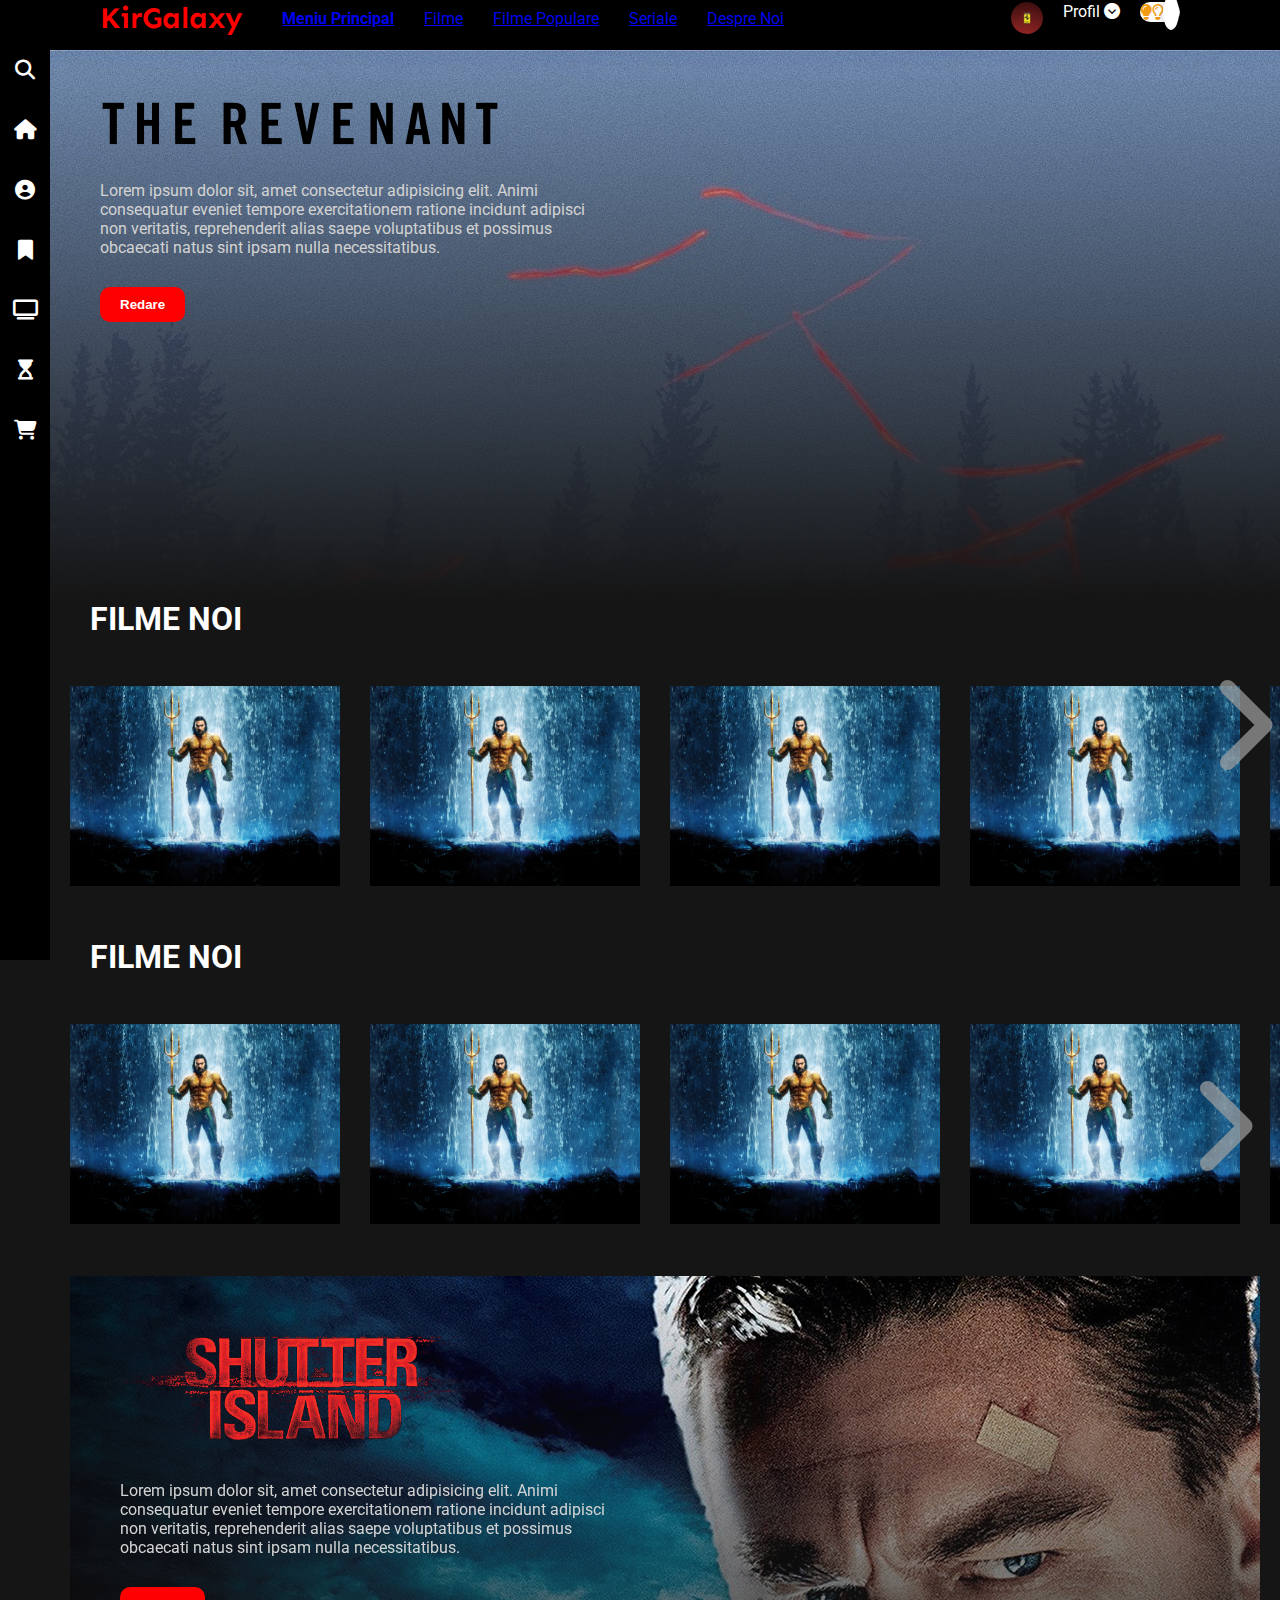
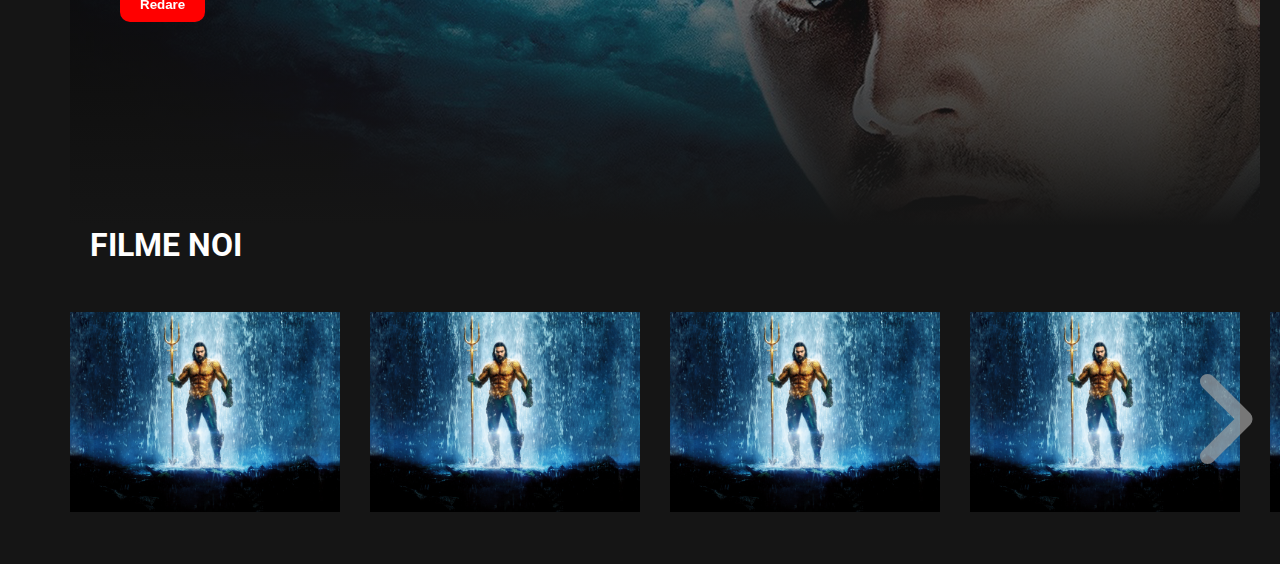
<file: index.html>
<!DOCTYPE html>
<html lang="en">
  <head>
    <meta charset="UTF-8" />
    <meta name="viewport" content="width=device-width, initial-scale=1.0" />
    <link rel="stylesheet" href="style.css" />
    <link rel="preconnect" href="https://fonts.googleapis.com" />
    <link rel="preconnect" href="https://fonts.gstatic.com" crossorigin />
    <link
      href="https://fonts.googleapis.com/css2?family=Roboto:ital,wght@0,100;0,300;0,400;0,500;0,700;0,900;1,100;1,300;1,400;1,500;1,700;1,900&family=Sen:wght@400..800&display=swap"
      rel="stylesheet"
    />
    <link
      rel="stylesheet"
      href="https://cdnjs.cloudflare.com/ajax/libs/font-awesome/6.7.1/css/all.min.css"
    />
    <title>KirGalaxy</title>
  </head>
  <body>
    <div class="navbar">
      <div class="navbar-container">
        <div class="logo-container">
          <h1><div class="logo">KirGalaxy</div></h1>
        </div>
        <div class="menu-container">
          <ul class="menu-list">
            <li class="menu-list-items active">
              <a href="meniu-principal/index.html">Meniu Principal</a>
            </li>
            <li class="menu-list-items">
              <a href="filme/index.html">Filme</a>
            </li>
            <li class="menu-list-items">
              <a href="filme-populare/index.html">Filme Populare</a>
            </li>
            <li class="menu-list-items">
              <a href="seriale/index.html">Seriale</a>
            </li>
            <li class="menu-list-items">
              <a href="despre-noi/index.html">Despre Noi</a>
            </li>
          </ul>
        </div>
        <div class="profile-container">
          <img
            class="profile-picture"
            src="images/red-carbon-fiber-ferrari-logo-20ypd4gblrltb6mn.jpg"
            alt=""
          />
          <div class="profile-text-container">
            <span class="profile-text">Profil</span>
            <i class="fa-solid fa-circle-chevron-down"></i>
          </div>
          <!-- Light/Dark Mode Toggle -->
          <div class="toggle">
            <i class="fa-solid fa-lightbulb toggle-icon"></i>
            <i class="fa-regular fa-lightbulb toggle-icon"></i>
            <div class="toggle-ball"></div>
          </div>
        </div>
      </div>
    </div>
    <div class="sidebar">
      <i class="left-menu-icon fa-solid fa-magnifying-glass"></i>
      <i class="left-menu-icon fa-solid fa-house"></i>
      <i class="left-menu-icon fa-solid fa-circle-user"></i>
      <i class="left-menu-icon fa-solid fa-bookmark"></i>
      <i class="left-menu-icon fa-solid fa-tv"></i>
      <i class="left-menu-icon fa-solid fa-hourglass-start"></i>
      <i class="left-menu-icon fa-solid fa-cart-shopping"></i>
    </div>
    <div class="container">
      <div class="content-container">
        <div
          class="featured-content"
          style="
            background: linear-gradient(to bottom, rgba(0, 0, 0, 0), #151515),
              url(images/wallpaperflare.com_wallpaper.jpg);
          "
        >
          <img
            class="featured-title"
            src="images/The_Revenant.svg.png"
            alt=""
          />
          <p class="featured-desc">
            Lorem ipsum dolor sit, amet consectetur adipisicing elit. Animi
            consequatur eveniet tempore exercitationem ratione incidunt adipisci
            non veritatis, reprehenderit alias saepe voluptatibus et possimus
            obcaecati natus sint ipsam nulla necessitatibus.
          </p>
          <button class="featured-button">Redare</button>
        </div>
        <div class="movie-list-container">
          <h1 class="movie-list-container">FILME NOI</h1>
          <div class="movie-list-wrapper">
            <div class="movie-list">
              <div class="movie-list-item">
                <img
                  class="movie-list-item-img"
                  src="images/mov1 aqua.jpg"
                  alt=""
                />
                <span class="movie-list-item-title">AQUAMAN</span>
                <p class="movie-list-item-desc">
                  Lorem ipsum dolor sit, amet consectetur adipisicing elit.
                  Provident voluptas odio iste dignissimos in. Aut ratione non
                  ipsa reiciendis asperiores earum velit distinctio nemo?
                  Reiciendis minima saepe maiores harum enim.
                </p>
                <button class="movie-list-item-button">REDARE</button>
              </div>
              <div class="movie-list-item">
                <img
                  class="movie-list-item-img"
                  src="images/mov1 aqua.jpg"
                  alt=""
                />
                <span class="movie-list-item-title">AQUAMAN</span>
                <p class="movie-list-item-desc">
                  Lorem ipsum dolor sit, amet consectetur adipisicing elit.
                  Provident voluptas odio iste dignissimos in. Aut ratione non
                  ipsa reiciendis asperiores earum velit distinctio nemo?
                  Reiciendis minima saepe maiores harum enim.
                </p>
                <button class="movie-list-item-button">REDARE</button>
              </div>

              <div class="movie-list-item">
                <img
                  class="movie-list-item-img"
                  src="images/mov1 aqua.jpg"
                  alt=""
                />
                <span class="movie-list-item-title">AQUAMAN</span>
                <p class="movie-list-item-desc">
                  Lorem ipsum dolor sit, amet consectetur adipisicing elit.
                  Provident voluptas odio iste dignissimos in. Aut ratione non
                  ipsa reiciendis asperiores earum velit distinctio nemo?
                  Reiciendis minima saepe maiores harum enim.
                </p>
                <button class="movie-list-item-button">REDARE</button>
              </div>
              <div class="movie-list-item">
                <img
                  class="movie-list-item-img"
                  src="images/mov1 aqua.jpg"
                  alt=""
                />
                <span class="movie-list-item-title">AQUAMAN</span>
                <p class="movie-list-item-desc">
                  Lorem ipsum dolor sit, amet consectetur adipisicing elit.
                  Provident voluptas odio iste dignissimos in. Aut ratione non
                  ipsa reiciendis asperiores earum velit distinctio nemo?
                  Reiciendis minima saepe maiores harum enim.
                </p>
                <button class="movie-list-item-button">REDARE</button>
              </div>
              <div class="movie-list-item">
                <img
                  class="movie-list-item-img"
                  src="images/mov1 aqua.jpg"
                  alt=""
                />
                <span class="movie-list-item-title">AQUAMAN</span>
                <p class="movie-list-item-desc">
                  Lorem ipsum dolor sit, amet consectetur adipisicing elit.
                  Provident voluptas odio iste dignissimos in. Aut ratione non
                  ipsa reiciendis asperiores earum velit distinctio nemo?
                  Reiciendis minima saepe maiores harum enim.
                </p>
                <button class="movie-list-item-button">REDARE</button>
              </div>
              <div class="movie-list-item">
                <img
                  class="movie-list-item-img"
                  src="images/mov1 aqua.jpg"
                  alt=""
                />
                <span class="movie-list-item-title">AQUAMAN</span>
                <p class="movie-list-item-desc">
                  Lorem ipsum dolor sit, amet consectetur adipisicing elit.
                  Provident voluptas odio iste dignissimos in. Aut ratione non
                  ipsa reiciendis asperiores earum velit distinctio nemo?
                  Reiciendis minima saepe maiores harum enim.
                </p>
                <button class="movie-list-item-button">REDARE</button>
              </div>
              <div class="movie-list-item">
                <img
                  class="movie-list-item-img"
                  src="images/mov1 aqua.jpg"
                  alt=""
                />
                <span class="movie-list-item-title">AQUAMAN</span>
                <p class="movie-list-item-desc">
                  Lorem ipsum dolor sit, amet consectetur adipisicing elit.
                  Provident voluptas odio iste dignissimos in. Aut ratione non
                  ipsa reiciendis asperiores earum velit distinctio nemo?
                  Reiciendis minima saepe maiores harum enim.
                </p>
                <button class="movie-list-item-button">REDARE</button>
              </div>
              <div class="movie-list-item">
                <img
                  class="movie-list-item-img"
                  src="images/mov1 aqua.jpg"
                  alt=""
                />
                <span class="movie-list-item-title">AQUAMAN</span>
                <p class="movie-list-item-desc">
                  Lorem ipsum dolor sit, amet consectetur adipisicing elit.
                  Provident voluptas odio iste dignissimos in. Aut ratione non
                  ipsa reiciendis asperiores earum velit distinctio nemo?
                  Reiciendis minima saepe maiores harum enim.
                </p>
                <button class="movie-list-item-button">REDARE</button>
              </div>
              <div class="movie-list-item">
                <img
                  class="movie-list-item-img"
                  src="images/mov1 aqua.jpg"
                  alt=""
                />
                <span class="movie-list-item-title">AQUAMAN</span>
                <p class="movie-list-item-desc">
                  Lorem ipsum dolor sit, amet consectetur adipisicing elit.
                  Provident voluptas odio iste dignissimos in. Aut ratione non
                  ipsa reiciendis asperiores earum velit distinctio nemo?
                  Reiciendis minima saepe maiores harum enim.
                </p>
                <button class="movie-list-item-button">REDARE</button>
              </div>
              <div class="movie-list-item">
                <img
                  class="movie-list-item-img"
                  src="images/mov1 aqua.jpg"
                  alt=""
                />
                <span class="movie-list-item-title">AQUAMAN</span>
                <p class="movie-list-item-desc">
                  Lorem ipsum dolor sit, amet consectetur adipisicing elit.
                  Provident voluptas odio iste dignissimos in. Aut ratione non
                  ipsa reiciendis asperiores earum velit distinctio nemo?
                  Reiciendis minima saepe maiores harum enim.
                </p>
                <button class="movie-list-item-button">REDARE</button>
              </div>
              <div class="movie-list-item">
                <img
                  class="movie-list-item-img"
                  src="images/mov1 aqua.jpg"
                  alt=""
                />
                <span class="movie-list-item-title">AQUAMAN</span>
                <p class="movie-list-item-desc">
                  Lorem ipsum dolor sit, amet consectetur adipisicing elit.
                  Provident voluptas odio iste dignissimos in. Aut ratione non
                  ipsa reiciendis asperiores earum velit distinctio nemo?
                  Reiciendis minima saepe maiores harum enim.
                </p>
                <button class="movie-list-item-button">REDARE</button>
              </div>
            </div>
          </div>
          <i class="fa-solid fa-angle-right arrow"></i>
        </div>
        <div class="movie-list-container">
          <h1 class="movie-list-container">FILME NOI</h1>
          <div class="movie-list-wrapper">
            <div class="movie-list">
              <div class="movie-list-item">
                <img
                  class="movie-list-item-img"
                  src="images/mov1 aqua.jpg"
                  alt=""
                />
                <span class="movie-list-item-title">AQUAMAN</span>
                <p class="movie-list-item-desc">
                  Lorem ipsum dolor sit, amet consectetur adipisicing elit.
                  Provident voluptas odio iste dignissimos in. Aut ratione non
                  ipsa reiciendis asperiores earum velit distinctio nemo?
                  Reiciendis minima saepe maiores harum enim.
                </p>
                <button class="movie-list-item-button">REDARE</button>
              </div>
              <div class="movie-list-item">
                <img
                  class="movie-list-item-img"
                  src="images/mov1 aqua.jpg"
                  alt=""
                />
                <span class="movie-list-item-title">AQUAMAN</span>
                <p class="movie-list-item-desc">
                  Lorem ipsum dolor sit, amet consectetur adipisicing elit.
                  Provident voluptas odio iste dignissimos in. Aut ratione non
                  ipsa reiciendis asperiores earum velit distinctio nemo?
                  Reiciendis minima saepe maiores harum enim.
                </p>
                <button class="movie-list-item-button">REDARE</button>
              </div>
              <div class="movie-list-item">
                <img
                  class="movie-list-item-img"
                  src="images/mov1 aqua.jpg"
                  alt=""
                />
                <span class="movie-list-item-title">AQUAMAN</span>
                <p class="movie-list-item-desc">
                  Lorem ipsum dolor sit, amet consectetur adipisicing elit.
                  Provident voluptas odio iste dignissimos in. Aut ratione non
                  ipsa reiciendis asperiores earum velit distinctio nemo?
                  Reiciendis minima saepe maiores harum enim.
                </p>
                <button class="movie-list-item-button">REDARE</button>
              </div>
              <div class="movie-list-item">
                <img
                  class="movie-list-item-img"
                  src="images/mov1 aqua.jpg"
                  alt=""
                />
                <span class="movie-list-item-title">AQUAMAN</span>
                <p class="movie-list-item-desc">
                  Lorem ipsum dolor sit, amet consectetur adipisicing elit.
                  Provident voluptas odio iste dignissimos in. Aut ratione non
                  ipsa reiciendis asperiores earum velit distinctio nemo?
                  Reiciendis minima saepe maiores harum enim.
                </p>
                <button class="movie-list-item-button">REDARE</button>
              </div>
              <div class="movie-list-item">
                <img
                  class="movie-list-item-img"
                  src="images/mov1 aqua.jpg"
                  alt=""
                />
                <span class="movie-list-item-title">AQUAMAN</span>
                <p class="movie-list-item-desc">
                  Lorem ipsum dolor sit, amet consectetur adipisicing elit.
                  Provident voluptas odio iste dignissimos in. Aut ratione non
                  ipsa reiciendis asperiores earum velit distinctio nemo?
                  Reiciendis minima saepe maiores harum enim.
                </p>
                <button class="movie-list-item-button">REDARE</button>
              </div>
              <div class="movie-list-item">
                <img
                  class="movie-list-item-img"
                  src="images/mov1 aqua.jpg"
                  alt=""
                />
                <span class="movie-list-item-title">AQUAMAN</span>
                <p class="movie-list-item-desc">
                  Lorem ipsum dolor sit, amet consectetur adipisicing elit.
                  Provident voluptas odio iste dignissimos in. Aut ratione non
                  ipsa reiciendis asperiores earum velit distinctio nemo?
                  Reiciendis minima saepe maiores harum enim.
                </p>
                <button class="movie-list-item-button">REDARE</button>
              </div>
              <div class="movie-list-item">
                <img
                  class="movie-list-item-img"
                  src="images/mov1 aqua.jpg"
                  alt=""
                />
                <span class="movie-list-item-title">AQUAMAN</span>
                <p class="movie-list-item-desc">
                  Lorem ipsum dolor sit, amet consectetur adipisicing elit.
                  Provident voluptas odio iste dignissimos in. Aut ratione non
                  ipsa reiciendis asperiores earum velit distinctio nemo?
                  Reiciendis minima saepe maiores harum enim.
                </p>
                <button class="movie-list-item-button">REDARE</button>
              </div>
              <div class="movie-list-item">
                <img
                  class="movie-list-item-img"
                  src="images/mov1 aqua.jpg"
                  alt=""
                />
                <span class="movie-list-item-title">AQUAMAN</span>
                <p class="movie-list-item-desc">
                  Lorem ipsum dolor sit, amet consectetur adipisicing elit.
                  Provident voluptas odio iste dignissimos in. Aut ratione non
                  ipsa reiciendis asperiores earum velit distinctio nemo?
                  Reiciendis minima saepe maiores harum enim.
                </p>
                <button class="movie-list-item-button">REDARE</button>
              </div>
              <div class="movie-list-item">
                <img
                  class="movie-list-item-img"
                  src="images/mov1 aqua.jpg"
                  alt=""
                />
                <span class="movie-list-item-title">AQUAMAN</span>
                <p class="movie-list-item-desc">
                  Lorem ipsum dolor sit, amet consectetur adipisicing elit.
                  Provident voluptas odio iste dignissimos in. Aut ratione non
                  ipsa reiciendis asperiores earum velit distinctio nemo?
                  Reiciendis minima saepe maiores harum enim.
                </p>
                <button class="movie-list-item-button">REDARE</button>
              </div>
              <div class="movie-list-item">
                <img
                  class="movie-list-item-img"
                  src="images/mov1 aqua.jpg"
                  alt=""
                />
                <span class="movie-list-item-title">AQUAMAN</span>
                <p class="movie-list-item-desc">
                  Lorem ipsum dolor sit, amet consectetur adipisicing elit.
                  Provident voluptas odio iste dignissimos in. Aut ratione non
                  ipsa reiciendis asperiores earum velit distinctio nemo?
                  Reiciendis minima saepe maiores harum enim.
                </p>
                <button class="movie-list-item-button">REDARE</button>
              </div>
              <div class="movie-list-item">
                <img
                  class="movie-list-item-img"
                  src="images/mov1 aqua.jpg"
                  alt=""
                />
                <span class="movie-list-item-title">AQUAMAN</span>
                <p class="movie-list-item-desc">
                  Lorem ipsum dolor sit, amet consectetur adipisicing elit.
                  Provident voluptas odio iste dignissimos in. Aut ratione non
                  ipsa reiciendis asperiores earum velit distinctio nemo?
                  Reiciendis minima saepe maiores harum enim.
                </p>
                <button class="movie-list-item-button">REDARE</button>
              </div>
            </div>
            <div
              class="featured-content"
              style="
                background: linear-gradient(
                    to bottom,
                    rgba(0, 0, 0, 0),
                    #151515
                  ),
                  url(images/mov8\ sht.jpg);
              "
            >
              <img
                class="featured-title"
                src="images/PngItem_1869643.png"
                alt=""
              />
              <p class="featured-desc">
                Lorem ipsum dolor sit, amet consectetur adipisicing elit. Animi
                consequatur eveniet tempore exercitationem ratione incidunt
                adipisci non veritatis, reprehenderit alias saepe voluptatibus
                et possimus obcaecati natus sint ipsam nulla necessitatibus.
              </p>
              <button class="featured-button">Redare</button>
            </div>
            <i class="fa-solid fa-angle-right arrow1"></i>
          </div>
        </div>

        <div class="movie-list-container">
          <h1 class="movie-list-container">FILME NOI</h1>
          <div class="movie-list-wrapper">
            <div class="movie-list">
              <div class="movie-list-item">
                <img
                  class="movie-list-item-img"
                  src="images/mov1 aqua.jpg"
                  alt=""
                />
                <span class="movie-list-item-title">AQUAMAN</span>
                <p class="movie-list-item-desc">
                  Lorem ipsum dolor sit, amet consectetur adipisicing elit.
                  Provident voluptas odio iste dignissimos in. Aut ratione non
                  ipsa reiciendis asperiores earum velit distinctio nemo?
                  Reiciendis minima saepe maiores harum enim.
                </p>
                <button class="movie-list-item-button">REDARE</button>
              </div>
              <div class="movie-list-item">
                <img
                  class="movie-list-item-img"
                  src="images/mov1 aqua.jpg"
                  alt=""
                />
                <span class="movie-list-item-title">AQUAMAN</span>
                <p class="movie-list-item-desc">
                  Lorem ipsum dolor sit, amet consectetur adipisicing elit.
                  Provident voluptas odio iste dignissimos in. Aut ratione non
                  ipsa reiciendis asperiores earum velit distinctio nemo?
                  Reiciendis minima saepe maiores harum enim.
                </p>
                <button class="movie-list-item-button">REDARE</button>
              </div>
              <div class="movie-list-item">
                <img
                  class="movie-list-item-img"
                  src="images/mov1 aqua.jpg"
                  alt=""
                />
                <span class="movie-list-item-title">AQUAMAN</span>
                <p class="movie-list-item-desc">
                  Lorem ipsum dolor sit, amet consectetur adipisicing elit.
                  Provident voluptas odio iste dignissimos in. Aut ratione non
                  ipsa reiciendis asperiores earum velit distinctio nemo?
                  Reiciendis minima saepe maiores harum enim.
                </p>
                <button class="movie-list-item-button">REDARE</button>
              </div>
              <div class="movie-list-item">
                <img
                  class="movie-list-item-img"
                  src="images/mov1 aqua.jpg"
                  alt=""
                />
                <span class="movie-list-item-title">AQUAMAN</span>
                <p class="movie-list-item-desc">
                  Lorem ipsum dolor sit, amet consectetur adipisicing elit.
                  Provident voluptas odio iste dignissimos in. Aut ratione non
                  ipsa reiciendis asperiores earum velit distinctio nemo?
                  Reiciendis minima saepe maiores harum enim.
                </p>
                <button class="movie-list-item-button">REDARE</button>
              </div>
              <div class="movie-list-item">
                <img
                  class="movie-list-item-img"
                  src="images/mov1 aqua.jpg"
                  alt=""
                />
                <span class="movie-list-item-title">AQUAMAN</span>
                <p class="movie-list-item-desc">
                  Lorem ipsum dolor sit, amet consectetur adipisicing elit.
                  Provident voluptas odio iste dignissimos in. Aut ratione non
                  ipsa reiciendis asperiores earum velit distinctio nemo?
                  Reiciendis minima saepe maiores harum enim.
                </p>
                <button class="movie-list-item-button">REDARE</button>
              </div>
              <div class="movie-list-item">
                <img
                  class="movie-list-item-img"
                  src="images/mov1 aqua.jpg"
                  alt=""
                />
                <span class="movie-list-item-title">AQUAMAN</span>
                <p class="movie-list-item-desc">
                  Lorem ipsum dolor sit, amet consectetur adipisicing elit.
                  Provident voluptas odio iste dignissimos in. Aut ratione non
                  ipsa reiciendis asperiores earum velit distinctio nemo?
                  Reiciendis minima saepe maiores harum enim.
                </p>
                <button class="movie-list-item-button">REDARE</button>
              </div>
              <div class="movie-list-item">
                <img
                  class="movie-list-item-img"
                  src="images/mov1 aqua.jpg"
                  alt=""
                />
                <span class="movie-list-item-title">AQUAMAN</span>
                <p class="movie-list-item-desc">
                  Lorem ipsum dolor sit, amet consectetur adipisicing elit.
                  Provident voluptas odio iste dignissimos in. Aut ratione non
                  ipsa reiciendis asperiores earum velit distinctio nemo?
                  Reiciendis minima saepe maiores harum enim.
                </p>
                <button class="movie-list-item-button">REDARE</button>
              </div>
              <div class="movie-list-item">
                <img
                  class="movie-list-item-img"
                  src="images/mov1 aqua.jpg"
                  alt=""
                />
                <span class="movie-list-item-title">AQUAMAN</span>
                <p class="movie-list-item-desc">
                  Lorem ipsum dolor sit, amet consectetur adipisicing elit.
                  Provident voluptas odio iste dignissimos in. Aut ratione non
                  ipsa reiciendis asperiores earum velit distinctio nemo?
                  Reiciendis minima saepe maiores harum enim.
                </p>
                <button class="movie-list-item-button">REDARE</button>
              </div>
              <div class="movie-list-item">
                <img
                  class="movie-list-item-img"
                  src="images/mov1 aqua.jpg"
                  alt=""
                />
                <span class="movie-list-item-title">AQUAMAN</span>
                <p class="movie-list-item-desc">
                  Lorem ipsum dolor sit, amet consectetur adipisicing elit.
                  Provident voluptas odio iste dignissimos in. Aut ratione non
                  ipsa reiciendis asperiores earum velit distinctio nemo?
                  Reiciendis minima saepe maiores harum enim.
                </p>
                <button class="movie-list-item-button">REDARE</button>
              </div>
              <div class="movie-list-item">
                <img
                  class="movie-list-item-img"
                  src="images/mov1 aqua.jpg"
                  alt=""
                />
                <span class="movie-list-item-title">AQUAMAN</span>
                <p class="movie-list-item-desc">
                  Lorem ipsum dolor sit, amet consectetur adipisicing elit.
                  Provident voluptas odio iste dignissimos in. Aut ratione non
                  ipsa reiciendis asperiores earum velit distinctio nemo?
                  Reiciendis minima saepe maiores harum enim.
                </p>
                <button class="movie-list-item-button">REDARE</button>
              </div>
              <div class="movie-list-item">
                <img
                  class="movie-list-item-img"
                  src="images/mov1 aqua.jpg"
                  alt=""
                />
                <span class="movie-list-item-title">AQUAMAN</span>
                <p class="movie-list-item-desc">
                  Lorem ipsum dolor sit, amet consectetur adipisicing elit.
                  Provident voluptas odio iste dignissimos in. Aut ratione non
                  ipsa reiciendis asperiores earum velit distinctio nemo?
                  Reiciendis minima saepe maiores harum enim.
                </p>
                <button class="movie-list-item-button">REDARE</button>
              </div>
            </div>
            <i class="fa-solid fa-angle-right arrow3"></i>
          </div>
        </div>
      </div>
    </div>
    <script src="app.js"></script>
  </body>
</html>
</file>
<file: style.css>
* {
  margin: 0;
}
body {
  font-family: "Roboto", sans-serif;
}
.navbar {
  width: 100%;
  height: 50px;
  background-color: black;
}
.navbar-container {
  display: flex;
  align-items: center;

  padding: 0 100px;
  color: white;
}
.logo-container {
  flex: 1;
}
.logo {
  font-family: "Sen", sans-serif;
  font-size: 30px;
  color: red;
}
.menu-container {
  flex: 6;
}
.menu-list {
  display: flex;
  list-style: none;
}
.menu-list-items {
  margin-right: 30px;
}
.menu-list-items.active {
  font-weight: bold;
}
.profile-container {
  flex: 2;
  display: flex;
  align-content: center;
  justify-content: flex-end;
}
.profile-text-container {
  margin: 0 20px;
}
.profile-picture {
  width: 32px;
  height: 32px;
  border-radius: 50%;
  object-fit: cover;
}
.toggle {
  width: 40px;
  height: 20px;
  background-color: white;
  border-radius: 30px;
  display: flex;
  align-items: center;
  justify-content: space-around;
  position: relative;
}
.toggle-icon {
  color: gold;
}
.toggle-ball {
  width: 18px;
  height: 18px;
  background-color: black;
  position: absolute;
  right: 1px;
  border-radius: 50%;
  cursor: pointer;
}
.sidebar {
  width: 50px;
  height: 100%;
  background-color: black;
  position: fixed;
  top: 0%;
  display: flex;
  flex-direction: column;
  align-items: center;
  padding-top: 60px;
}
.left-menu-icon {
  color: white;
  font-size: 20px;
  margin-bottom: 40px;
}
.container {
  background-color: #151515;
  min-height: calc(100vh - 50px);
  color: white;
}
.content-container {
  margin-left: 50px;
}
.featured-content {
  height: 50vh;
  padding: 50px;
}
.featured-title {
  width: 400px;
}
.featured-desc {
  width: 500px;
  color: lightgray;
  margin: 30px 0;
}
.featured-button {
  background-color: red;
  color: white;
  padding: 10px 20px;
  border-radius: 10px;
  border: none;
  outline: none;
  font-weight: bold;
}
.movie-list-container {
  padding: 0 20px;
}
.movie-list-wrapper {
  position: relative;
}
.movie-list {
  display: flex;
  align-items: center;
  height: 300px;
}
.movie-list-item {
  margin-right: 30px;
  position: relative;
}
.movie-list-item:hover .movie-list-item-img {
  transform: scale(1.2);
  margin: 0 30px;
  opacity: 0.5;
}

.movie-list-item:hover .movie-list-item-button,
.movie-list-item:hover .movie-list-item-desc,
.movie-list-item:hover .movie-list-item-title {
  opacity: 1;
}
.movie-list-item-img {
  width: 270px;
  height: 200px;
  object-fit: cover;
  transition: all 1s ease-in-out;
}
.movie-list-item-title {
  background-color: #333;
  padding: 0 10px;
  font-size: 32px;
  font-weight: bold;
  position: absolute;
  top: 10%;
  left: 50px;
  opacity: 0;
  transition: 1s all ease-in-out;
}
.movie-list-item-desc {
  background-color: #333;
  padding: 10px;
  font-size: 14px;
  position: absolute;
  top: 30%;
  left: 50%;
  width: 250px;
  opacity: 0;
  transition: 1s all ease-in-out;
}
.movie-list-item-button {
  padding: 10px;
  background-color: red;
  color: white;
  border-radius: 10px;
  outline: none;
  border: none;
  font-weight: bold;
  cursor: pointer;
  position: absolute;
  bottom: 20px;
  left: 50px;
  opacity: 0;
  transition: 1s all ease-in-out;
}

.arrow {
  font-size: 120px;
  position: absolute;
  top: 665px;
  right: 0;
  color: rgb(161, 161, 161);
  opacity: 0.7;
  cursor: pointer;
}
.arrow1 {
  font-size: 120px;
  position: absolute;
  top: 90px;
  right: 0;
  color: rgb(161, 161, 161);
  opacity: 0.7;
  cursor: pointer;
}
.arrow3 {
  font-size: 120px;
  position: absolute;
  top: 95px;
  right: 0;
  color: rgb(161, 161, 161);
  opacity: 0.7;
  cursor: pointer;
}

/* Dark Mode */
body.dark-theme {
  background-color: #1f1f1f;
  color: #eaeaea;
}

body.dark-theme .navbar {
  background-color: #111;
}

body.dark-theme .menu-list-items a {
  color: #eaeaea;
}

body.dark-theme .menu-list-items.active a {
  color: #f39c12;
}

body.dark-theme .content-container {
  background-color: #2d2d2d;
}

body.dark-theme h1,
body.dark-theme h2 {
  color: #f39c12;
}

/* Lightbulb icons */
.toggle-icon {
  display: none;
}

.toggle-icon.active {
  display: block;
}

.toggle-ball {
  width: 35px;
  height: 35px;
  border-radius: 50%;
  background-color: #fff;
  position: relative;
  cursor: pointer;
  transition: all 0.3s ease;
  box-shadow: 0px 0px 10px rgba(0, 0, 0, 0.2);
}

body.dark-theme .toggle-ball {
  background-color: #333;
}

body.dark-theme .toggle-ball {
  transform: translateX(20px);
}

.toggle-icon.fa-lightbulb {
  color: #f39c12;
}

body.dark-theme .toggle-icon.fa-regular.fa-lightbulb {
  color: #555;
}

body.dark-theme .toggle-ball {
  transform: translateX(20px);
}

/* Mobile Responsiveness */
@media (max-width: 768px) {
  .navbar-container {
    flex-direction: column;
    align-items: flex-start;
  }

  .menu-container ul {
    flex-direction: column;
    margin-top: 10px;
  }
}
</file>
